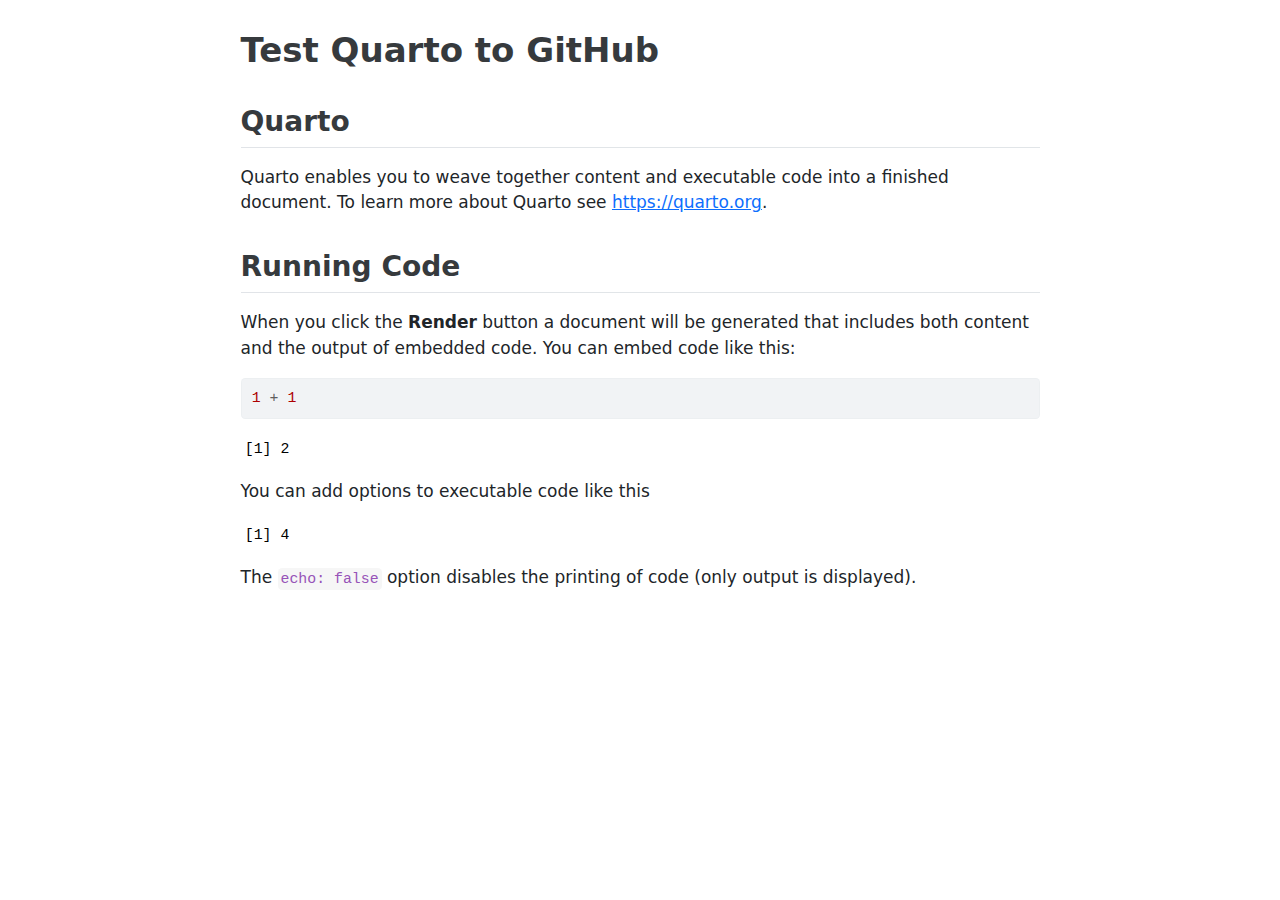
<file: test_quarto_github.html>
<!DOCTYPE html>
<html xmlns="http://www.w3.org/1999/xhtml" lang="en" xml:lang="en"><head>

<meta charset="utf-8">
<meta name="generator" content="quarto-1.3.353">

<meta name="viewport" content="width=device-width, initial-scale=1.0, user-scalable=yes">


<title>Test Quarto to GitHub</title>
<style>
code{white-space: pre-wrap;}
span.smallcaps{font-variant: small-caps;}
div.columns{display: flex; gap: min(4vw, 1.5em);}
div.column{flex: auto; overflow-x: auto;}
div.hanging-indent{margin-left: 1.5em; text-indent: -1.5em;}
ul.task-list{list-style: none;}
ul.task-list li input[type="checkbox"] {
  width: 0.8em;
  margin: 0 0.8em 0.2em -1em; /* quarto-specific, see https://github.com/quarto-dev/quarto-cli/issues/4556 */ 
  vertical-align: middle;
}
/* CSS for syntax highlighting */
pre > code.sourceCode { white-space: pre; position: relative; }
pre > code.sourceCode > span { display: inline-block; line-height: 1.25; }
pre > code.sourceCode > span:empty { height: 1.2em; }
.sourceCode { overflow: visible; }
code.sourceCode > span { color: inherit; text-decoration: inherit; }
div.sourceCode { margin: 1em 0; }
pre.sourceCode { margin: 0; }
@media screen {
div.sourceCode { overflow: auto; }
}
@media print {
pre > code.sourceCode { white-space: pre-wrap; }
pre > code.sourceCode > span { text-indent: -5em; padding-left: 5em; }
}
pre.numberSource code
  { counter-reset: source-line 0; }
pre.numberSource code > span
  { position: relative; left: -4em; counter-increment: source-line; }
pre.numberSource code > span > a:first-child::before
  { content: counter(source-line);
    position: relative; left: -1em; text-align: right; vertical-align: baseline;
    border: none; display: inline-block;
    -webkit-touch-callout: none; -webkit-user-select: none;
    -khtml-user-select: none; -moz-user-select: none;
    -ms-user-select: none; user-select: none;
    padding: 0 4px; width: 4em;
  }
pre.numberSource { margin-left: 3em;  padding-left: 4px; }
div.sourceCode
  {   }
@media screen {
pre > code.sourceCode > span > a:first-child::before { text-decoration: underline; }
}
</style>


<script src="site_libs/quarto-nav/quarto-nav.js"></script>
<script src="site_libs/clipboard/clipboard.min.js"></script>
<script src="site_libs/quarto-search/autocomplete.umd.js"></script>
<script src="site_libs/quarto-search/fuse.min.js"></script>
<script src="site_libs/quarto-search/quarto-search.js"></script>
<meta name="quarto:offset" content="./">
<script src="site_libs/quarto-html/quarto.js"></script>
<script src="site_libs/quarto-html/popper.min.js"></script>
<script src="site_libs/quarto-html/tippy.umd.min.js"></script>
<script src="site_libs/quarto-html/anchor.min.js"></script>
<link href="site_libs/quarto-html/tippy.css" rel="stylesheet">
<link href="site_libs/quarto-html/quarto-syntax-highlighting.css" rel="stylesheet" id="quarto-text-highlighting-styles">
<script src="site_libs/bootstrap/bootstrap.min.js"></script>
<link href="site_libs/bootstrap/bootstrap-icons.css" rel="stylesheet">
<link href="site_libs/bootstrap/bootstrap.min.css" rel="stylesheet" id="quarto-bootstrap" data-mode="light">
<script id="quarto-search-options" type="application/json">{
  "location": "sidebar",
  "copy-button": false,
  "collapse-after": 3,
  "panel-placement": "start",
  "type": "textbox",
  "limit": 20,
  "language": {
    "search-no-results-text": "No results",
    "search-matching-documents-text": "matching documents",
    "search-copy-link-title": "Copy link to search",
    "search-hide-matches-text": "Hide additional matches",
    "search-more-match-text": "more match in this document",
    "search-more-matches-text": "more matches in this document",
    "search-clear-button-title": "Clear",
    "search-detached-cancel-button-title": "Cancel",
    "search-submit-button-title": "Submit"
  }
}</script>


</head>

<body class="fullcontent">

<div id="quarto-search-results"></div>
<!-- content -->
<div id="quarto-content" class="quarto-container page-columns page-rows-contents page-layout-article">
<!-- sidebar -->
<!-- margin-sidebar -->
    
<!-- main -->
<main class="content" id="quarto-document-content">

<header id="title-block-header" class="quarto-title-block default">
<div class="quarto-title">
<h1 class="title">Test Quarto to GitHub</h1>
</div>



<div class="quarto-title-meta">

    
  
    
  </div>
  

</header>

<section id="quarto" class="level2">
<h2 class="anchored" data-anchor-id="quarto">Quarto</h2>
<p>Quarto enables you to weave together content and executable code into a finished document. To learn more about Quarto see <a href="https://quarto.org" class="uri">https://quarto.org</a>.</p>
</section>
<section id="running-code" class="level2">
<h2 class="anchored" data-anchor-id="running-code">Running Code</h2>
<p>When you click the <strong>Render</strong> button a document will be generated that includes both content and the output of embedded code. You can embed code like this:</p>
<div class="cell">
<div class="sourceCode cell-code" id="cb1"><pre class="sourceCode r code-with-copy"><code class="sourceCode r"><span id="cb1-1"><a href="#cb1-1" aria-hidden="true" tabindex="-1"></a><span class="dv">1</span> <span class="sc">+</span> <span class="dv">1</span></span></code><button title="Copy to Clipboard" class="code-copy-button"><i class="bi"></i></button></pre></div>
<div class="cell-output cell-output-stdout">
<pre><code>[1] 2</code></pre>
</div>
</div>
<p>You can add options to executable code like this</p>
<div class="cell">
<div class="cell-output cell-output-stdout">
<pre><code>[1] 4</code></pre>
</div>
</div>
<p>The <code>echo: false</code> option disables the printing of code (only output is displayed).</p>


</section>

</main> <!-- /main -->
<script id="quarto-html-after-body" type="application/javascript">
window.document.addEventListener("DOMContentLoaded", function (event) {
  const toggleBodyColorMode = (bsSheetEl) => {
    const mode = bsSheetEl.getAttribute("data-mode");
    const bodyEl = window.document.querySelector("body");
    if (mode === "dark") {
      bodyEl.classList.add("quarto-dark");
      bodyEl.classList.remove("quarto-light");
    } else {
      bodyEl.classList.add("quarto-light");
      bodyEl.classList.remove("quarto-dark");
    }
  }
  const toggleBodyColorPrimary = () => {
    const bsSheetEl = window.document.querySelector("link#quarto-bootstrap");
    if (bsSheetEl) {
      toggleBodyColorMode(bsSheetEl);
    }
  }
  toggleBodyColorPrimary();  
  const icon = "";
  const anchorJS = new window.AnchorJS();
  anchorJS.options = {
    placement: 'right',
    icon: icon
  };
  anchorJS.add('.anchored');
  const isCodeAnnotation = (el) => {
    for (const clz of el.classList) {
      if (clz.startsWith('code-annotation-')) {                     
        return true;
      }
    }
    return false;
  }
  const clipboard = new window.ClipboardJS('.code-copy-button', {
    text: function(trigger) {
      const codeEl = trigger.previousElementSibling.cloneNode(true);
      for (const childEl of codeEl.children) {
        if (isCodeAnnotation(childEl)) {
          childEl.remove();
        }
      }
      return codeEl.innerText;
    }
  });
  clipboard.on('success', function(e) {
    // button target
    const button = e.trigger;
    // don't keep focus
    button.blur();
    // flash "checked"
    button.classList.add('code-copy-button-checked');
    var currentTitle = button.getAttribute("title");
    button.setAttribute("title", "Copied!");
    let tooltip;
    if (window.bootstrap) {
      button.setAttribute("data-bs-toggle", "tooltip");
      button.setAttribute("data-bs-placement", "left");
      button.setAttribute("data-bs-title", "Copied!");
      tooltip = new bootstrap.Tooltip(button, 
        { trigger: "manual", 
          customClass: "code-copy-button-tooltip",
          offset: [0, -8]});
      tooltip.show();    
    }
    setTimeout(function() {
      if (tooltip) {
        tooltip.hide();
        button.removeAttribute("data-bs-title");
        button.removeAttribute("data-bs-toggle");
        button.removeAttribute("data-bs-placement");
      }
      button.setAttribute("title", currentTitle);
      button.classList.remove('code-copy-button-checked');
    }, 1000);
    // clear code selection
    e.clearSelection();
  });
  function tippyHover(el, contentFn) {
    const config = {
      allowHTML: true,
      content: contentFn,
      maxWidth: 500,
      delay: 100,
      arrow: false,
      appendTo: function(el) {
          return el.parentElement;
      },
      interactive: true,
      interactiveBorder: 10,
      theme: 'quarto',
      placement: 'bottom-start'
    };
    window.tippy(el, config); 
  }
  const noterefs = window.document.querySelectorAll('a[role="doc-noteref"]');
  for (var i=0; i<noterefs.length; i++) {
    const ref = noterefs[i];
    tippyHover(ref, function() {
      // use id or data attribute instead here
      let href = ref.getAttribute('data-footnote-href') || ref.getAttribute('href');
      try { href = new URL(href).hash; } catch {}
      const id = href.replace(/^#\/?/, "");
      const note = window.document.getElementById(id);
      return note.innerHTML;
    });
  }
      let selectedAnnoteEl;
      const selectorForAnnotation = ( cell, annotation) => {
        let cellAttr = 'data-code-cell="' + cell + '"';
        let lineAttr = 'data-code-annotation="' +  annotation + '"';
        const selector = 'span[' + cellAttr + '][' + lineAttr + ']';
        return selector;
      }
      const selectCodeLines = (annoteEl) => {
        const doc = window.document;
        const targetCell = annoteEl.getAttribute("data-target-cell");
        const targetAnnotation = annoteEl.getAttribute("data-target-annotation");
        const annoteSpan = window.document.querySelector(selectorForAnnotation(targetCell, targetAnnotation));
        const lines = annoteSpan.getAttribute("data-code-lines").split(",");
        const lineIds = lines.map((line) => {
          return targetCell + "-" + line;
        })
        let top = null;
        let height = null;
        let parent = null;
        if (lineIds.length > 0) {
            //compute the position of the single el (top and bottom and make a div)
            const el = window.document.getElementById(lineIds[0]);
            top = el.offsetTop;
            height = el.offsetHeight;
            parent = el.parentElement.parentElement;
          if (lineIds.length > 1) {
            const lastEl = window.document.getElementById(lineIds[lineIds.length - 1]);
            const bottom = lastEl.offsetTop + lastEl.offsetHeight;
            height = bottom - top;
          }
          if (top !== null && height !== null && parent !== null) {
            // cook up a div (if necessary) and position it 
            let div = window.document.getElementById("code-annotation-line-highlight");
            if (div === null) {
              div = window.document.createElement("div");
              div.setAttribute("id", "code-annotation-line-highlight");
              div.style.position = 'absolute';
              parent.appendChild(div);
            }
            div.style.top = top - 2 + "px";
            div.style.height = height + 4 + "px";
            let gutterDiv = window.document.getElementById("code-annotation-line-highlight-gutter");
            if (gutterDiv === null) {
              gutterDiv = window.document.createElement("div");
              gutterDiv.setAttribute("id", "code-annotation-line-highlight-gutter");
              gutterDiv.style.position = 'absolute';
              const codeCell = window.document.getElementById(targetCell);
              const gutter = codeCell.querySelector('.code-annotation-gutter');
              gutter.appendChild(gutterDiv);
            }
            gutterDiv.style.top = top - 2 + "px";
            gutterDiv.style.height = height + 4 + "px";
          }
          selectedAnnoteEl = annoteEl;
        }
      };
      const unselectCodeLines = () => {
        const elementsIds = ["code-annotation-line-highlight", "code-annotation-line-highlight-gutter"];
        elementsIds.forEach((elId) => {
          const div = window.document.getElementById(elId);
          if (div) {
            div.remove();
          }
        });
        selectedAnnoteEl = undefined;
      };
      // Attach click handler to the DT
      const annoteDls = window.document.querySelectorAll('dt[data-target-cell]');
      for (const annoteDlNode of annoteDls) {
        annoteDlNode.addEventListener('click', (event) => {
          const clickedEl = event.target;
          if (clickedEl !== selectedAnnoteEl) {
            unselectCodeLines();
            const activeEl = window.document.querySelector('dt[data-target-cell].code-annotation-active');
            if (activeEl) {
              activeEl.classList.remove('code-annotation-active');
            }
            selectCodeLines(clickedEl);
            clickedEl.classList.add('code-annotation-active');
          } else {
            // Unselect the line
            unselectCodeLines();
            clickedEl.classList.remove('code-annotation-active');
          }
        });
      }
  const findCites = (el) => {
    const parentEl = el.parentElement;
    if (parentEl) {
      const cites = parentEl.dataset.cites;
      if (cites) {
        return {
          el,
          cites: cites.split(' ')
        };
      } else {
        return findCites(el.parentElement)
      }
    } else {
      return undefined;
    }
  };
  var bibliorefs = window.document.querySelectorAll('a[role="doc-biblioref"]');
  for (var i=0; i<bibliorefs.length; i++) {
    const ref = bibliorefs[i];
    const citeInfo = findCites(ref);
    if (citeInfo) {
      tippyHover(citeInfo.el, function() {
        var popup = window.document.createElement('div');
        citeInfo.cites.forEach(function(cite) {
          var citeDiv = window.document.createElement('div');
          citeDiv.classList.add('hanging-indent');
          citeDiv.classList.add('csl-entry');
          var biblioDiv = window.document.getElementById('ref-' + cite);
          if (biblioDiv) {
            citeDiv.innerHTML = biblioDiv.innerHTML;
          }
          popup.appendChild(citeDiv);
        });
        return popup.innerHTML;
      });
    }
  }
});
</script>
</div> <!-- /content -->



</body></html>
</file>
<file: site_libs/quarto-html/tippy.css>
.tippy-box[data-animation=fade][data-state=hidden]{opacity:0}[data-tippy-root]{max-width:calc(100vw - 10px)}.tippy-box{position:relative;background-color:#333;color:#fff;border-radius:4px;font-size:14px;line-height:1.4;white-space:normal;outline:0;transition-property:transform,visibility,opacity}.tippy-box[data-placement^=top]>.tippy-arrow{bottom:0}.tippy-box[data-placement^=top]>.tippy-arrow:before{bottom:-7px;left:0;border-width:8px 8px 0;border-top-color:initial;transform-origin:center top}.tippy-box[data-placement^=bottom]>.tippy-arrow{top:0}.tippy-box[data-placement^=bottom]>.tippy-arrow:before{top:-7px;left:0;border-width:0 8px 8px;border-bottom-color:initial;transform-origin:center bottom}.tippy-box[data-placement^=left]>.tippy-arrow{right:0}.tippy-box[data-placement^=left]>.tippy-arrow:before{border-width:8px 0 8px 8px;border-left-color:initial;right:-7px;transform-origin:center left}.tippy-box[data-placement^=right]>.tippy-arrow{left:0}.tippy-box[data-placement^=right]>.tippy-arrow:before{left:-7px;border-width:8px 8px 8px 0;border-right-color:initial;transform-origin:center right}.tippy-box[data-inertia][data-state=visible]{transition-timing-function:cubic-bezier(.54,1.5,.38,1.11)}.tippy-arrow{width:16px;height:16px;color:#333}.tippy-arrow:before{content:"";position:absolute;border-color:transparent;border-style:solid}.tippy-content{position:relative;padding:5px 9px;z-index:1}
</file>
<file: site_libs/quarto-html/quarto-syntax-highlighting.css>
/* quarto syntax highlight colors */
:root {
  --quarto-hl-ot-color: #003B4F;
  --quarto-hl-at-color: #657422;
  --quarto-hl-ss-color: #20794D;
  --quarto-hl-an-color: #5E5E5E;
  --quarto-hl-fu-color: #4758AB;
  --quarto-hl-st-color: #20794D;
  --quarto-hl-cf-color: #003B4F;
  --quarto-hl-op-color: #5E5E5E;
  --quarto-hl-er-color: #AD0000;
  --quarto-hl-bn-color: #AD0000;
  --quarto-hl-al-color: #AD0000;
  --quarto-hl-va-color: #111111;
  --quarto-hl-bu-color: inherit;
  --quarto-hl-ex-color: inherit;
  --quarto-hl-pp-color: #AD0000;
  --quarto-hl-in-color: #5E5E5E;
  --quarto-hl-vs-color: #20794D;
  --quarto-hl-wa-color: #5E5E5E;
  --quarto-hl-do-color: #5E5E5E;
  --quarto-hl-im-color: #00769E;
  --quarto-hl-ch-color: #20794D;
  --quarto-hl-dt-color: #AD0000;
  --quarto-hl-fl-color: #AD0000;
  --quarto-hl-co-color: #5E5E5E;
  --quarto-hl-cv-color: #5E5E5E;
  --quarto-hl-cn-color: #8f5902;
  --quarto-hl-sc-color: #5E5E5E;
  --quarto-hl-dv-color: #AD0000;
  --quarto-hl-kw-color: #003B4F;
}

/* other quarto variables */
:root {
  --quarto-font-monospace: SFMono-Regular, Menlo, Monaco, Consolas, "Liberation Mono", "Courier New", monospace;
}

pre > code.sourceCode > span {
  color: #003B4F;
}

code span {
  color: #003B4F;
}

code.sourceCode > span {
  color: #003B4F;
}

div.sourceCode,
div.sourceCode pre.sourceCode {
  color: #003B4F;
}

code span.ot {
  color: #003B4F;
  font-style: inherit;
}

code span.at {
  color: #657422;
  font-style: inherit;
}

code span.ss {
  color: #20794D;
  font-style: inherit;
}

code span.an {
  color: #5E5E5E;
  font-style: inherit;
}

code span.fu {
  color: #4758AB;
  font-style: inherit;
}

code span.st {
  color: #20794D;
  font-style: inherit;
}

code span.cf {
  color: #003B4F;
  font-style: inherit;
}

code span.op {
  color: #5E5E5E;
  font-style: inherit;
}

code span.er {
  color: #AD0000;
  font-style: inherit;
}

code span.bn {
  color: #AD0000;
  font-style: inherit;
}

code span.al {
  color: #AD0000;
  font-style: inherit;
}

code span.va {
  color: #111111;
  font-style: inherit;
}

code span.bu {
  font-style: inherit;
}

code span.ex {
  font-style: inherit;
}

code span.pp {
  color: #AD0000;
  font-style: inherit;
}

code span.in {
  color: #5E5E5E;
  font-style: inherit;
}

code span.vs {
  color: #20794D;
  font-style: inherit;
}

code span.wa {
  color: #5E5E5E;
  font-style: italic;
}

code span.do {
  color: #5E5E5E;
  font-style: italic;
}

code span.im {
  color: #00769E;
  font-style: inherit;
}

code span.ch {
  color: #20794D;
  font-style: inherit;
}

code span.dt {
  color: #AD0000;
  font-style: inherit;
}

code span.fl {
  color: #AD0000;
  font-style: inherit;
}

code span.co {
  color: #5E5E5E;
  font-style: inherit;
}

code span.cv {
  color: #5E5E5E;
  font-style: italic;
}

code span.cn {
  color: #8f5902;
  font-style: inherit;
}

code span.sc {
  color: #5E5E5E;
  font-style: inherit;
}

code span.dv {
  color: #AD0000;
  font-style: inherit;
}

code span.kw {
  color: #003B4F;
  font-style: inherit;
}

.prevent-inlining {
  content: "</";
}

/*# sourceMappingURL=debc5d5d77c3f9108843748ff7464032.css.map */
</file>
